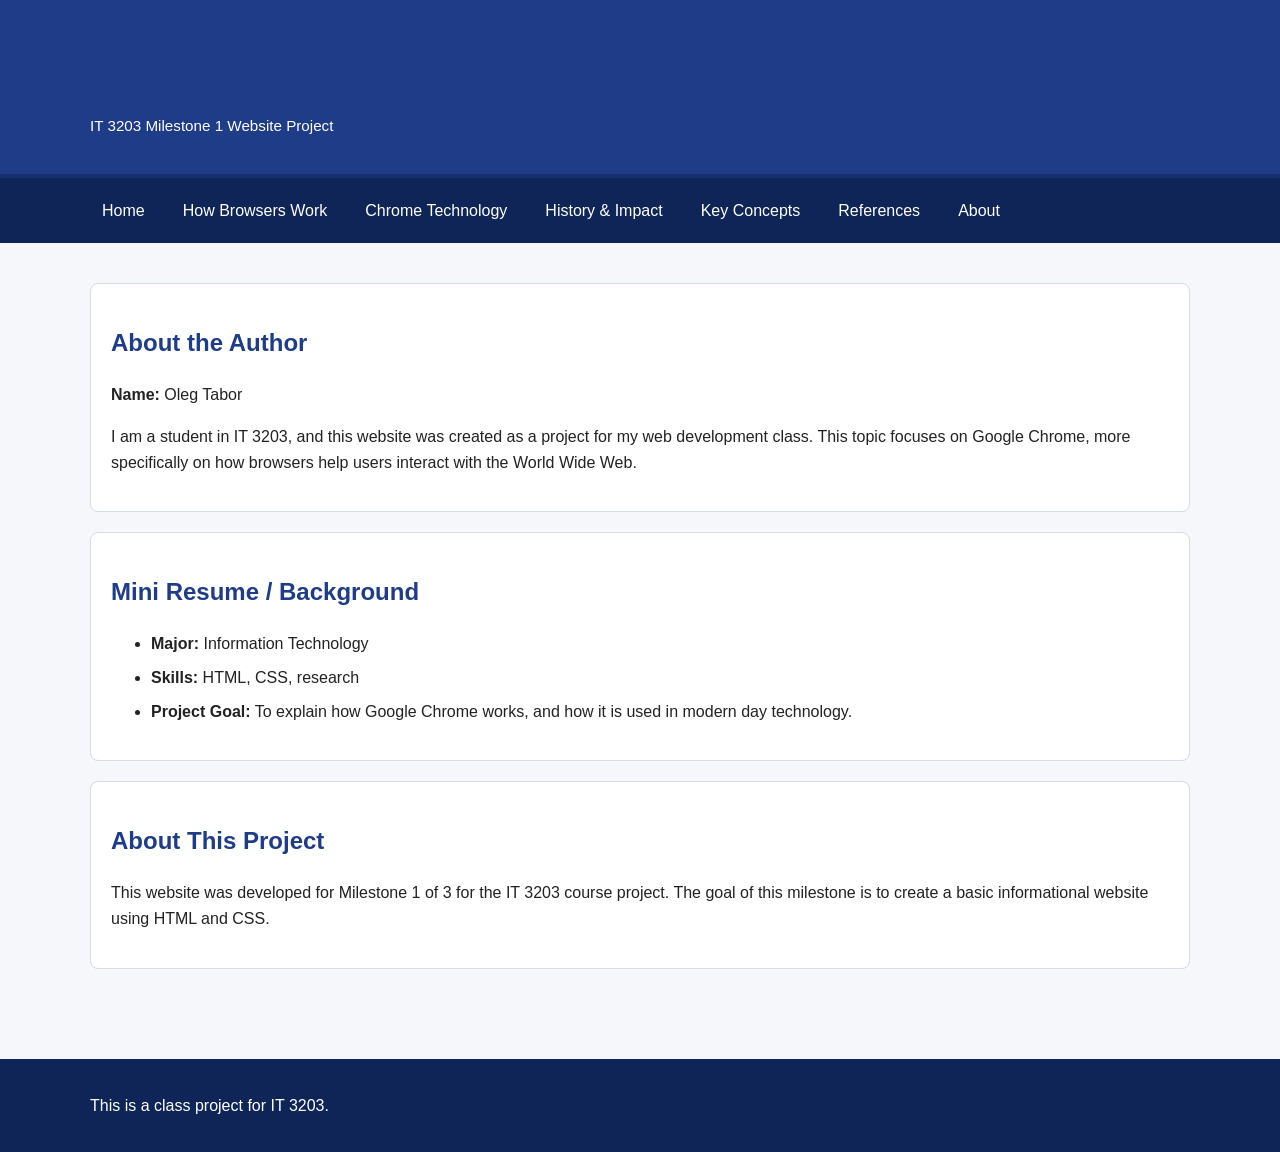
<file: about.html>
<!DOCTYPE html>
<html lang="en">
<head>
    <meta charset="UTF-8">
    <meta name="viewport" content="width=device-width, initial-scale=1.0">
    <title>About</title>
    <link rel="stylesheet" href="style.css">
</head>
<body>
    <header id="site-header">
        <div class="container">
            <h1>Google Chrome and Modern Web Browsing</h1>
            <p class="small-note">IT 3203 Milestone 1 Website Project</p>
        </div>
    </header>
    <nav>
        <div class="container">
            <ul>
                <li><a href="index.html">Home</a></li>
                <li><a href="browsers.html">How Browsers Work</a></li>
                <li><a href="chrome-tech.html">Chrome Technology</a></li>
                <li><a href="history.html">History &amp; Impact</a></li>
                <li><a href="concepts.html">Key Concepts</a></li>
                <li><a href="references.html">References</a></li>
                <li><a href="about.html">About</a></li>
            </ul>
        </div>
    </nav>
    <main>
        <div class="container">
            <section class="card">
                <h2>About the Author</h2>
                <p>
                    <strong>Name:</strong> Oleg Tabor
                </p>
                <p>
                    I am a student in IT 3203, and this website was created as a project for my web development class.
                    This topic focuses on Google Chrome, more specifically on how browsers help users interact with the World Wide Web.
                </p>
            </section>
            <section class="card">
                <h2>Mini Resume / Background</h2>
                <ul class="about-list">
                    <li><strong>Major:</strong> Information Technology</li>
                    <li><strong>Skills:</strong> HTML, CSS, research</li>
                    <li><strong>Project Goal:</strong> To explain how Google Chrome works, and how it is used in modern day technology.</li>
                </ul>
            </section>
            <section class="card">
                <h2>About This Project</h2>
                <p>
                    This website was developed for Milestone 1 of 3 for the IT 3203 course project. The goal of this milestone
                    is to create a basic informational website using HTML and CSS.
                </p>
            </section>
        </div>
    </main>
    <footer>
        <div class="container">
            <p>
                This is a class project for IT 3203.
            </p>
        </div>
    </footer>
</body>
</html>
</file>
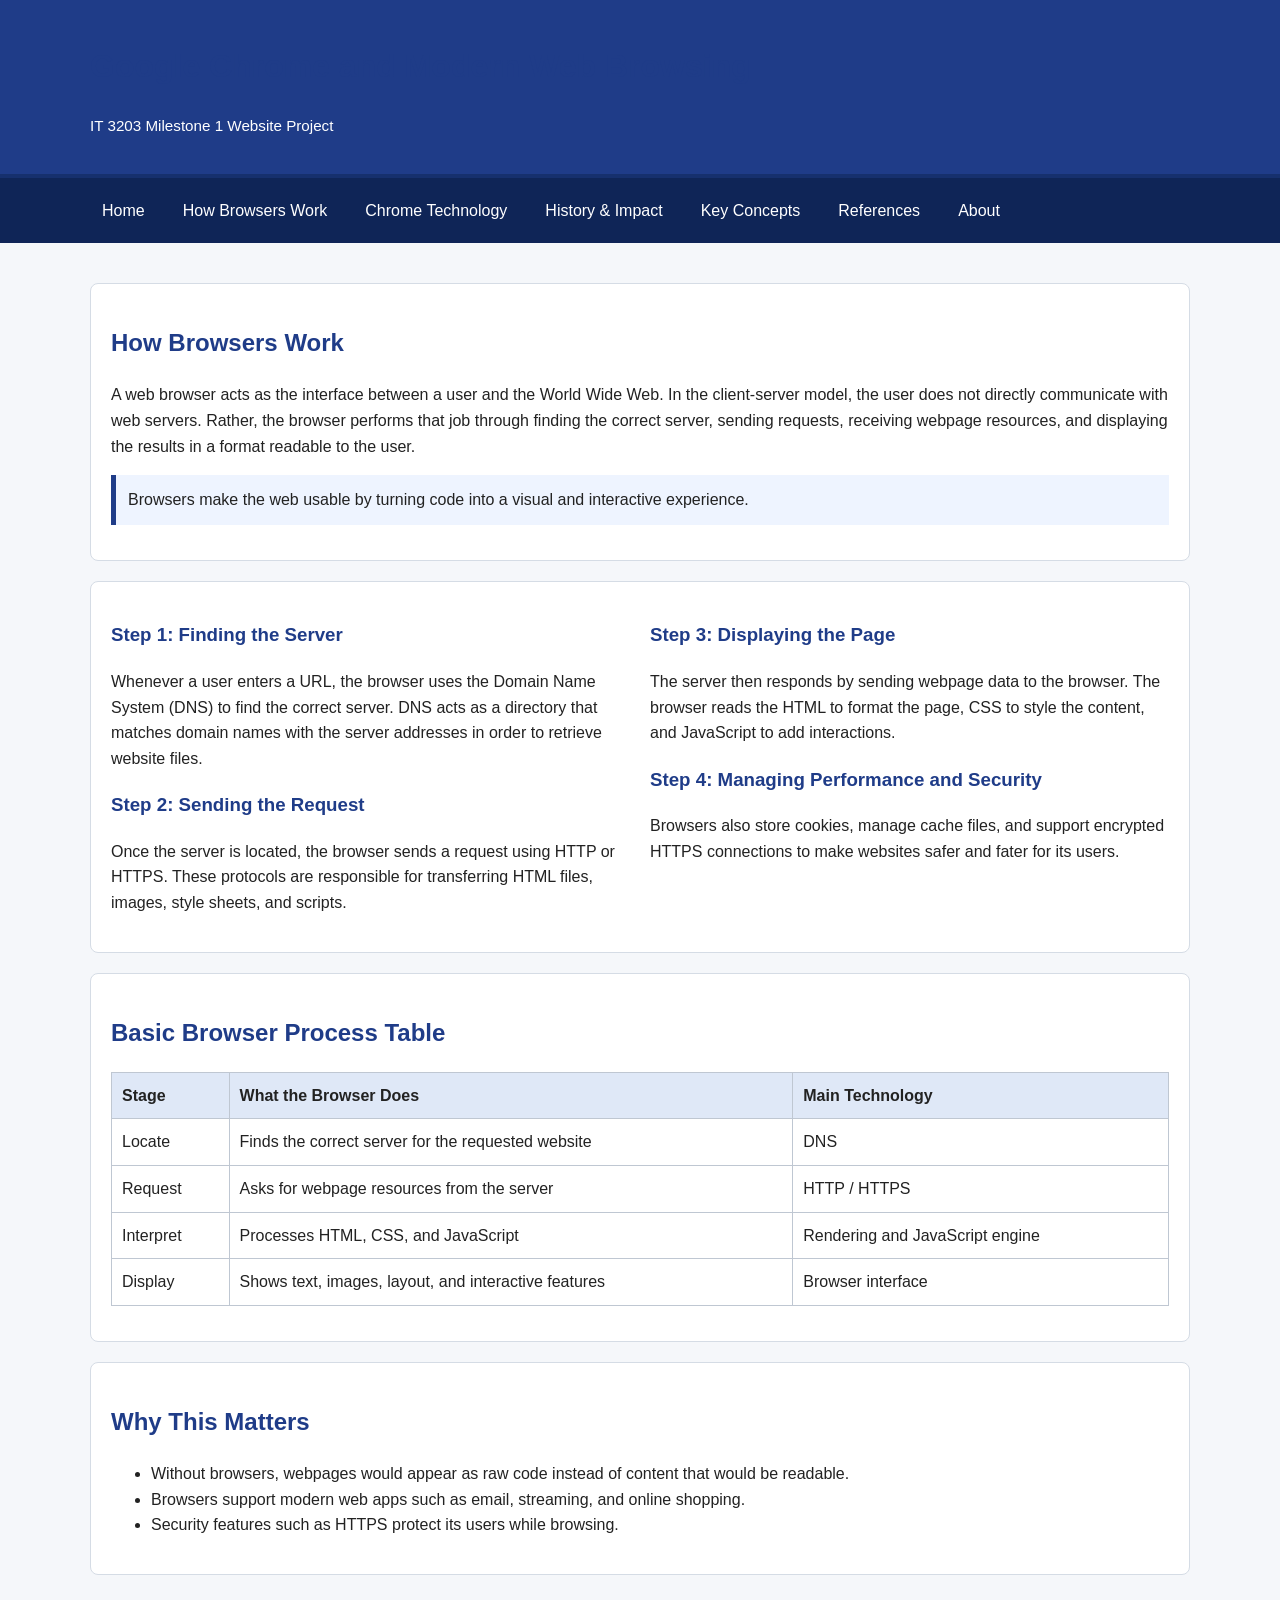
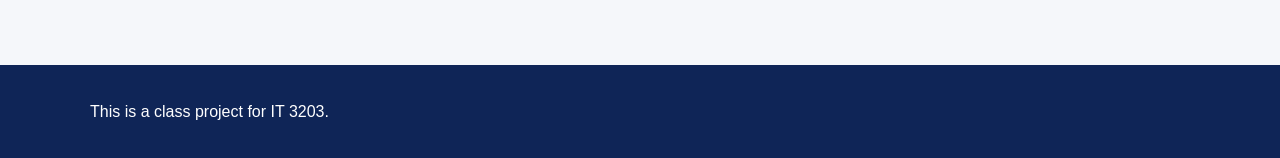
<file: browsers.html>
<!DOCTYPE html>
<html lang="en">
<head>
    <meta charset="UTF-8">
    <meta name="viewport" content="width=device-width, initial-scale=1.0">
    <title>How Browsers Work</title>
    <link rel="stylesheet" href="style.css">
</head>
<body>
    <header id="site-header">
        <div class="container">
            <h1>Google Chrome and Modern Web Browsing</h1>
            <p class="small-note">IT 3203 Milestone 1 Website Project</p>
        </div>
    </header>
    <nav>
        <div class="container">
            <ul>
                <li><a href="index.html">Home</a></li>
                <li><a href="browsers.html">How Browsers Work</a></li>
                <li><a href="chrome-tech.html">Chrome Technology</a></li>
                <li><a href="history.html">History &amp; Impact</a></li>
                <li><a href="concepts.html">Key Concepts</a></li>
                <li><a href="references.html">References</a></li>
                <li><a href="about.html">About</a></li>
            </ul>
        </div>
    </nav>
    <main>
        <div class="container">
            <section class="card">
                <h2>How Browsers Work</h2>
                <p>
                    A web browser acts as the interface between a user and the World Wide Web. In the client-server model,
                    the user does not directly communicate with web servers. Rather, the browser performs that job through
                    finding the correct server, sending requests, receiving webpage resources, and displaying the results
                    in a format readable to the user.
                </p>
                <div class="highlight">
                    Browsers make the web usable by turning code into a visual and interactive experience.
                </div>
            </section>
            <section class="card two-column">
                <div>
                    <h3>Step 1: Finding the Server</h3>
                    <p>
                        Whenever a user enters a URL, the browser uses the Domain Name System (DNS) to find the correct
                        server. DNS acts as a directory that matches domain names with the server addresses in order to
                        retrieve website files.
                    </p>
                    <h3>Step 2: Sending the Request</h3>
                    <p>
                        Once the server is located, the browser sends a request using HTTP or HTTPS. These protocols are
                        responsible for transferring HTML files, images, style sheets, and scripts.
                    </p>
                </div>
                <div>
                    <h3>Step 3: Displaying the Page</h3>
                    <p>
                        The server then responds by sending webpage data to the browser. The browser reads the HTML to
                        format the page, CSS to style the content, and JavaScript to add interactions.
                    </p>
                    <h3>Step 4: Managing Performance and Security</h3>
                    <p>
                        Browsers also store cookies, manage cache files, and support encrypted HTTPS connections to make
                        websites safer and fater for its users.
                    </p>
                </div>
            </section>

            <section class="card">
                <h2>Basic Browser Process Table</h2>
                <table>
                    <thead>
                        <tr>
                            <th>Stage</th>
                            <th>What the Browser Does</th>
                            <th>Main Technology</th>
                        </tr>
                    </thead>
                    <tbody>
                        <tr>
                            <td>Locate</td>
                            <td>Finds the correct server for the requested website</td>
                            <td>DNS</td>
                        </tr>
                        <tr>
                            <td>Request</td>
                            <td>Asks for webpage resources from the server</td>
                            <td>HTTP / HTTPS</td>
                        </tr>
                        <tr>
                            <td>Interpret</td>
                            <td>Processes HTML, CSS, and JavaScript</td>
                            <td>Rendering and JavaScript engine</td>
                        </tr>
                        <tr>
                            <td>Display</td>
                            <td>Shows text, images, layout, and interactive features</td>
                            <td>Browser interface</td>
                        </tr>
                    </tbody>
                </table>
            </section>

            <section class="card">
                <h2>Why This Matters</h2>
                <ul>
                    <li>Without browsers, webpages would appear as raw code instead of content that would be readable.</li>
                    <li>Browsers support modern web apps such as email, streaming, and online shopping.</li>
                    <li>Security features such as HTTPS protect its users while browsing.</li>
                </ul>
            </section>
        </div>
    </main>
    <footer>
        <div class="container">
            <p>
                This is a class project for IT 3203.
            </p>
        </div>
    </footer>
</body>
</html>
</file>
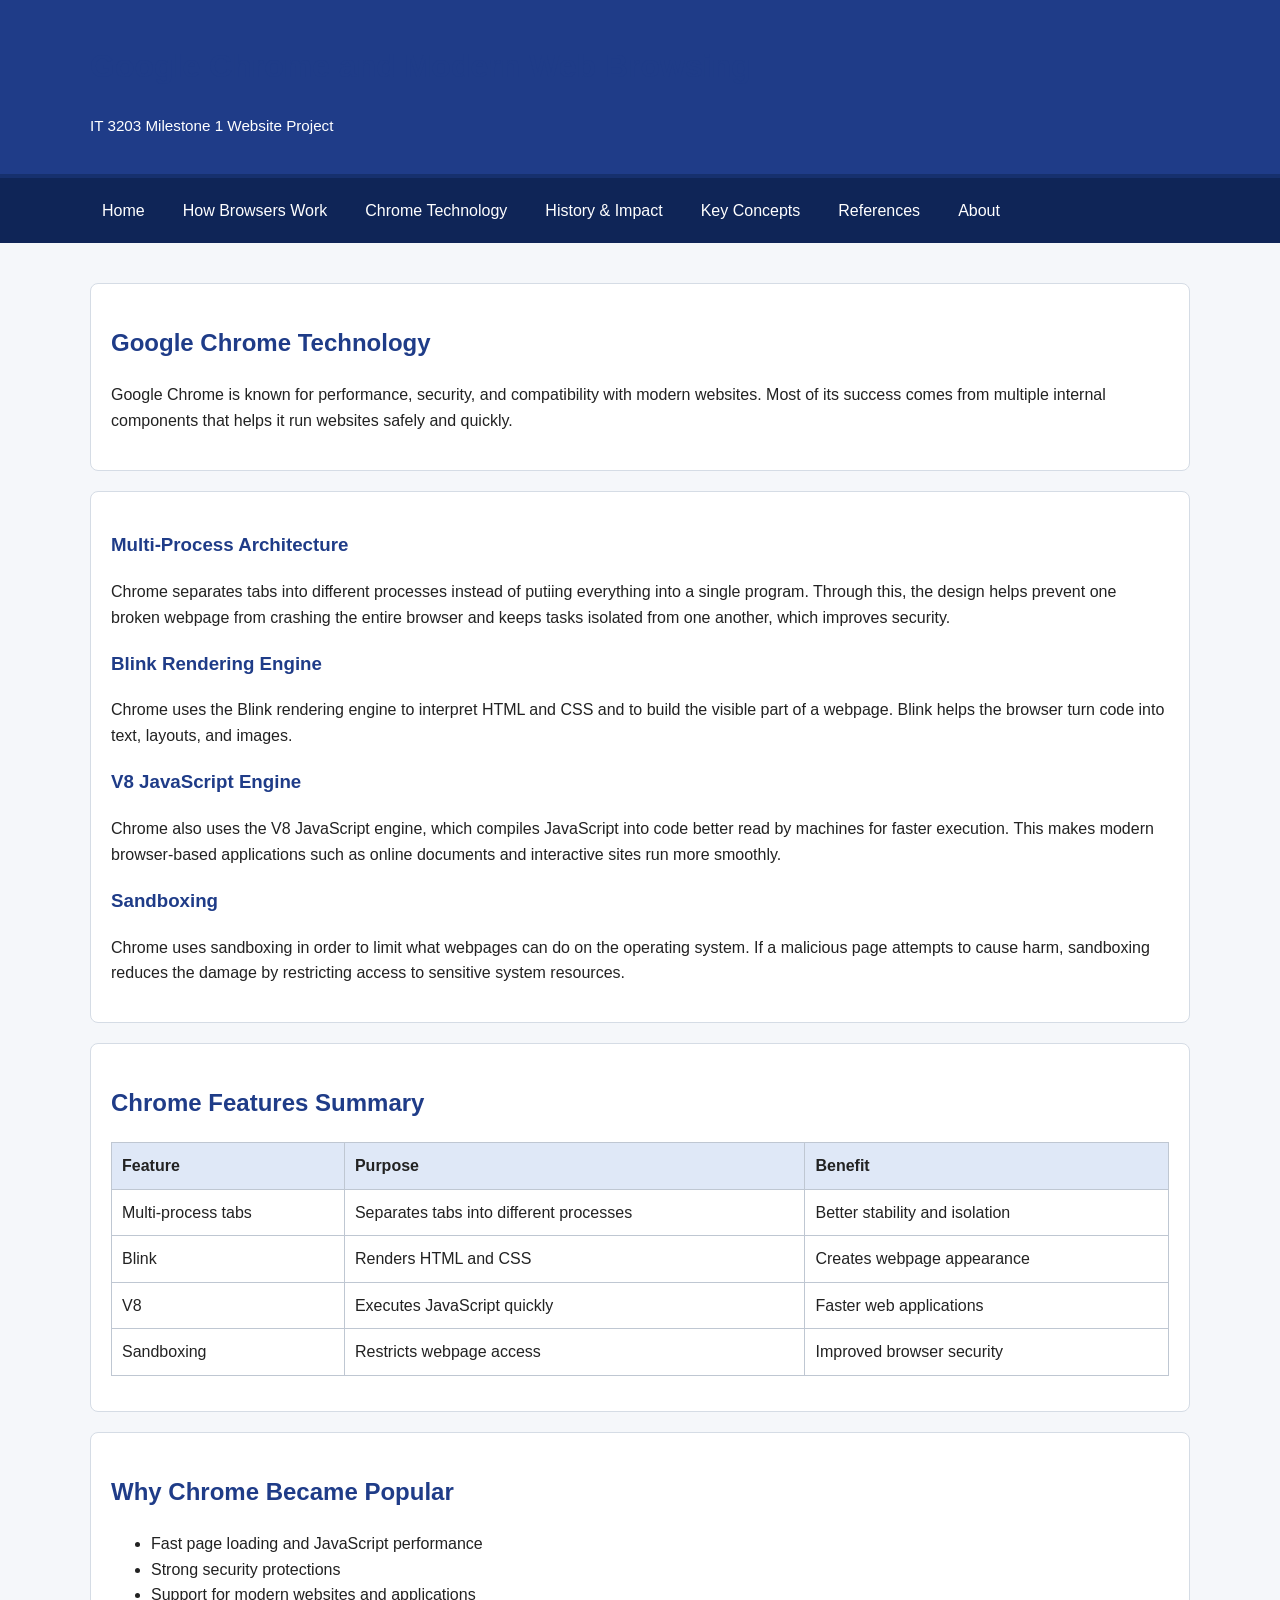
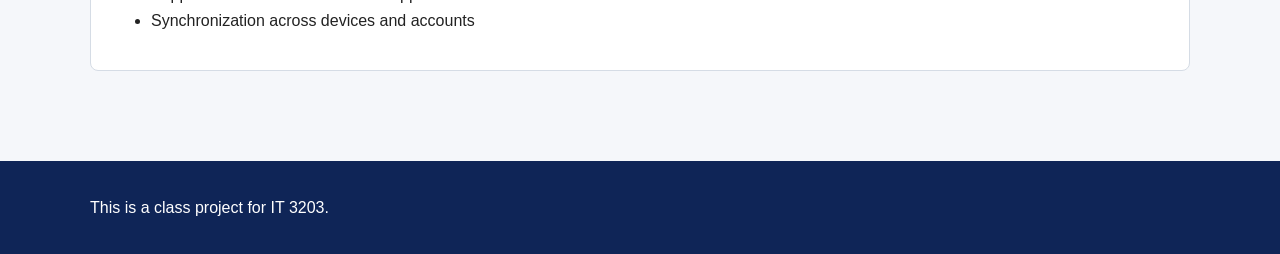
<file: chrome-tech.html>
<!DOCTYPE html>
<html lang="en">
<head>
    <meta charset="UTF-8">
    <meta name="viewport" content="width=device-width, initial-scale=1.0">
    <title>Chrome Technology</title>
    <link rel="stylesheet" href="style.css">
</head>
<body>
    <header id="site-header">
        <div class="container">
            <h1>Google Chrome and Modern Web Browsing</h1>
            <p class="small-note">IT 3203 Milestone 1 Website Project</p>
        </div>
    </header>
    <nav>
        <div class="container">
            <ul>
                <li><a href="index.html">Home</a></li>
                <li><a href="browsers.html">How Browsers Work</a></li>
                <li><a href="chrome-tech.html">Chrome Technology</a></li>
                <li><a href="history.html">History &amp; Impact</a></li>
                <li><a href="concepts.html">Key Concepts</a></li>
                <li><a href="references.html">References</a></li>
                <li><a href="about.html">About</a></li>
            </ul>
        </div>
    </nav>
    <main>
        <div class="container">
            <section class="card">
                <h2>Google Chrome Technology</h2>
                <p>
                    Google Chrome is known for performance, security, and compatibility with modern websites.
                    Most of its success comes from multiple internal components that helps it run websites safely and quickly.
                </p>
            </section>
            <section class="card">
                <h3>Multi-Process Architecture</h3>
                <p>
                    Chrome separates tabs into different processes instead of putiing everything into a single program.
                    Through this, the design helps prevent one broken webpage from crashing the entire browser and
                    keeps tasks isolated from one another, which improves security.
                </p>
                <h3>Blink Rendering Engine</h3>
                <p>
                    Chrome uses the Blink rendering engine to interpret HTML and CSS and to build the visible part of
                    a webpage. Blink helps the browser turn code into text, layouts, and images.
                </p>
                <h3>V8 JavaScript Engine</h3>
                <p>
                    Chrome also uses the V8 JavaScript engine, which compiles JavaScript into code better read by machines for faster
                    execution. This makes modern browser-based applications such as online documents and interactive sites run more smoothly.
                </p>
                <h3>Sandboxing</h3>
                <p>
                    Chrome uses sandboxing in order to limit what webpages can do on the operating system. If a malicious page attempts
                    to cause harm, sandboxing reduces the damage by restricting access to sensitive system resources.
                </p>
            </section>
            <section class="card">
                <h2>Chrome Features Summary</h2>
                <table>
                    <thead>
                        <tr>
                            <th>Feature</th>
                            <th>Purpose</th>
                            <th>Benefit</th>
                        </tr>
                    </thead>
                    <tbody>
                        <tr>
                            <td>Multi-process tabs</td>
                            <td>Separates tabs into different processes</td>
                            <td>Better stability and isolation</td>
                        </tr>
                        <tr>
                            <td>Blink</td>
                            <td>Renders HTML and CSS</td>
                            <td>Creates webpage appearance</td>
                        </tr>
                        <tr>
                            <td>V8</td>
                            <td>Executes JavaScript quickly</td>
                            <td>Faster web applications</td>
                        </tr>
                        <tr>
                            <td>Sandboxing</td>
                            <td>Restricts webpage access</td>
                            <td>Improved browser security</td>
                        </tr>
                    </tbody>
                </table>
            </section>
            <section class="card">
                <h2>Why Chrome Became Popular</h2>
                <ul>
                    <li>Fast page loading and JavaScript performance</li>
                    <li>Strong security protections</li>
                    <li>Support for modern websites and applications</li>
                    <li>Synchronization across devices and accounts</li>
                </ul>
            </section>
        </div>
    </main>
    <footer>
        <div class="container">
            <p>
                This is a class project for IT 3203.
            </p>
        </div>
    </footer>
</body>
</html>
</file>
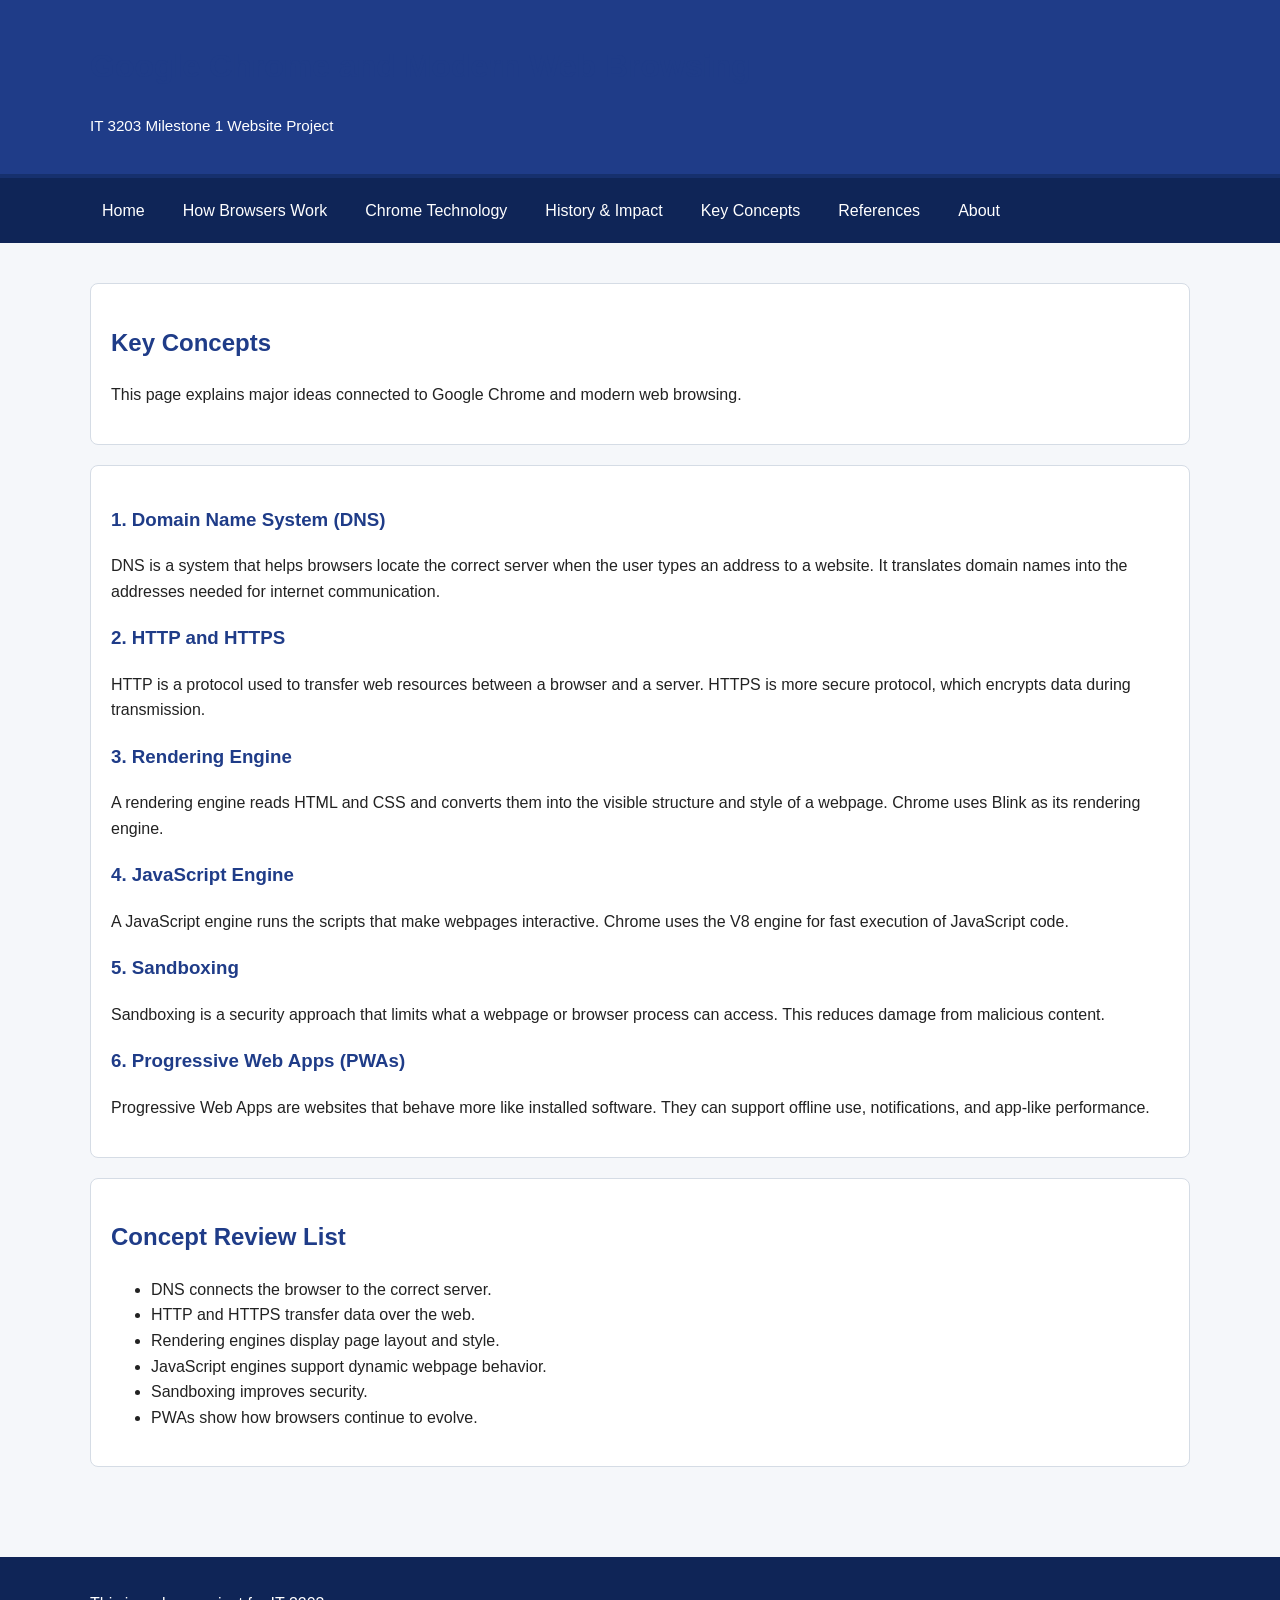
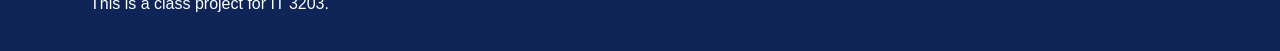
<file: concepts.html>
<!DOCTYPE html>
<html lang="en">
<head>
    <meta charset="UTF-8">
    <meta name="viewport" content="width=device-width, initial-scale=1.0">
    <title>Key Concepts</title>
    <link rel="stylesheet" href="style.css">
</head>
<body>
    <header id="site-header">
        <div class="container">
            <h1>Google Chrome and Modern Web Browsing</h1>
            <p class="small-note">IT 3203 Milestone 1 Website Project</p>
        </div>
    </header>
    <nav>
        <div class="container">
            <ul>
                <li><a href="index.html">Home</a></li>
                <li><a href="browsers.html">How Browsers Work</a></li>
                <li><a href="chrome-tech.html">Chrome Technology</a></li>
                <li><a href="history.html">History &amp; Impact</a></li>
                <li><a href="concepts.html">Key Concepts</a></li>
                <li><a href="references.html">References</a></li>
                <li><a href="about.html">About</a></li>
            </ul>
        </div>
    </nav>
    <main>
        <div class="container">
            <section class="card">
                <h2>Key Concepts</h2>
                <p>
                    This page explains major ideas connected to Google Chrome and modern web browsing.
                </p>
            </section>
            <section class="card">
                <h3>1. Domain Name System (DNS)</h3>
                <p>
                    DNS is a system that helps browsers locate the correct server when the user types an address to a website.
                    It translates domain names into the addresses needed for internet communication.
                </p>
                <h3>2. HTTP and HTTPS</h3>
                <p>
                    HTTP is a protocol used to transfer web resources between a browser and a server. HTTPS is more secure
                    protocol, which encrypts data during transmission.
                </p>
                <h3>3. Rendering Engine</h3>
                <p>
                    A rendering engine reads HTML and CSS and converts them into the visible structure and style of a webpage.
                    Chrome uses Blink as its rendering engine.
                </p>
                <h3>4. JavaScript Engine</h3>
                <p>
                    A JavaScript engine runs the scripts that make webpages interactive. Chrome uses the V8 engine for
                    fast execution of JavaScript code.
                </p>
                <h3>5. Sandboxing</h3>
                <p>
                    Sandboxing is a security approach that limits what a webpage or browser process can access. This
                    reduces damage from malicious content.
                </p>
                <h3>6. Progressive Web Apps (PWAs)</h3>
                <p>
                    Progressive Web Apps are websites that behave more like installed software. They can support offline
                    use, notifications, and app-like performance.
                </p>
            </section>
            <section class="card">
                <h2>Concept Review List</h2>
                <ul>
                    <li>DNS connects the browser to the correct server.</li>
                    <li>HTTP and HTTPS transfer data over the web.</li>
                    <li>Rendering engines display page layout and style.</li>
                    <li>JavaScript engines support dynamic webpage behavior.</li>
                    <li>Sandboxing improves security.</li>
                    <li>PWAs show how browsers continue to evolve.</li>
                </ul>
            </section>
        </div>
    </main>
    <footer>
        <div class="container">
            <p>
                This is a class project for IT 3203.
            </p>
        </div>
    </footer>
</body>
</html>
</file>
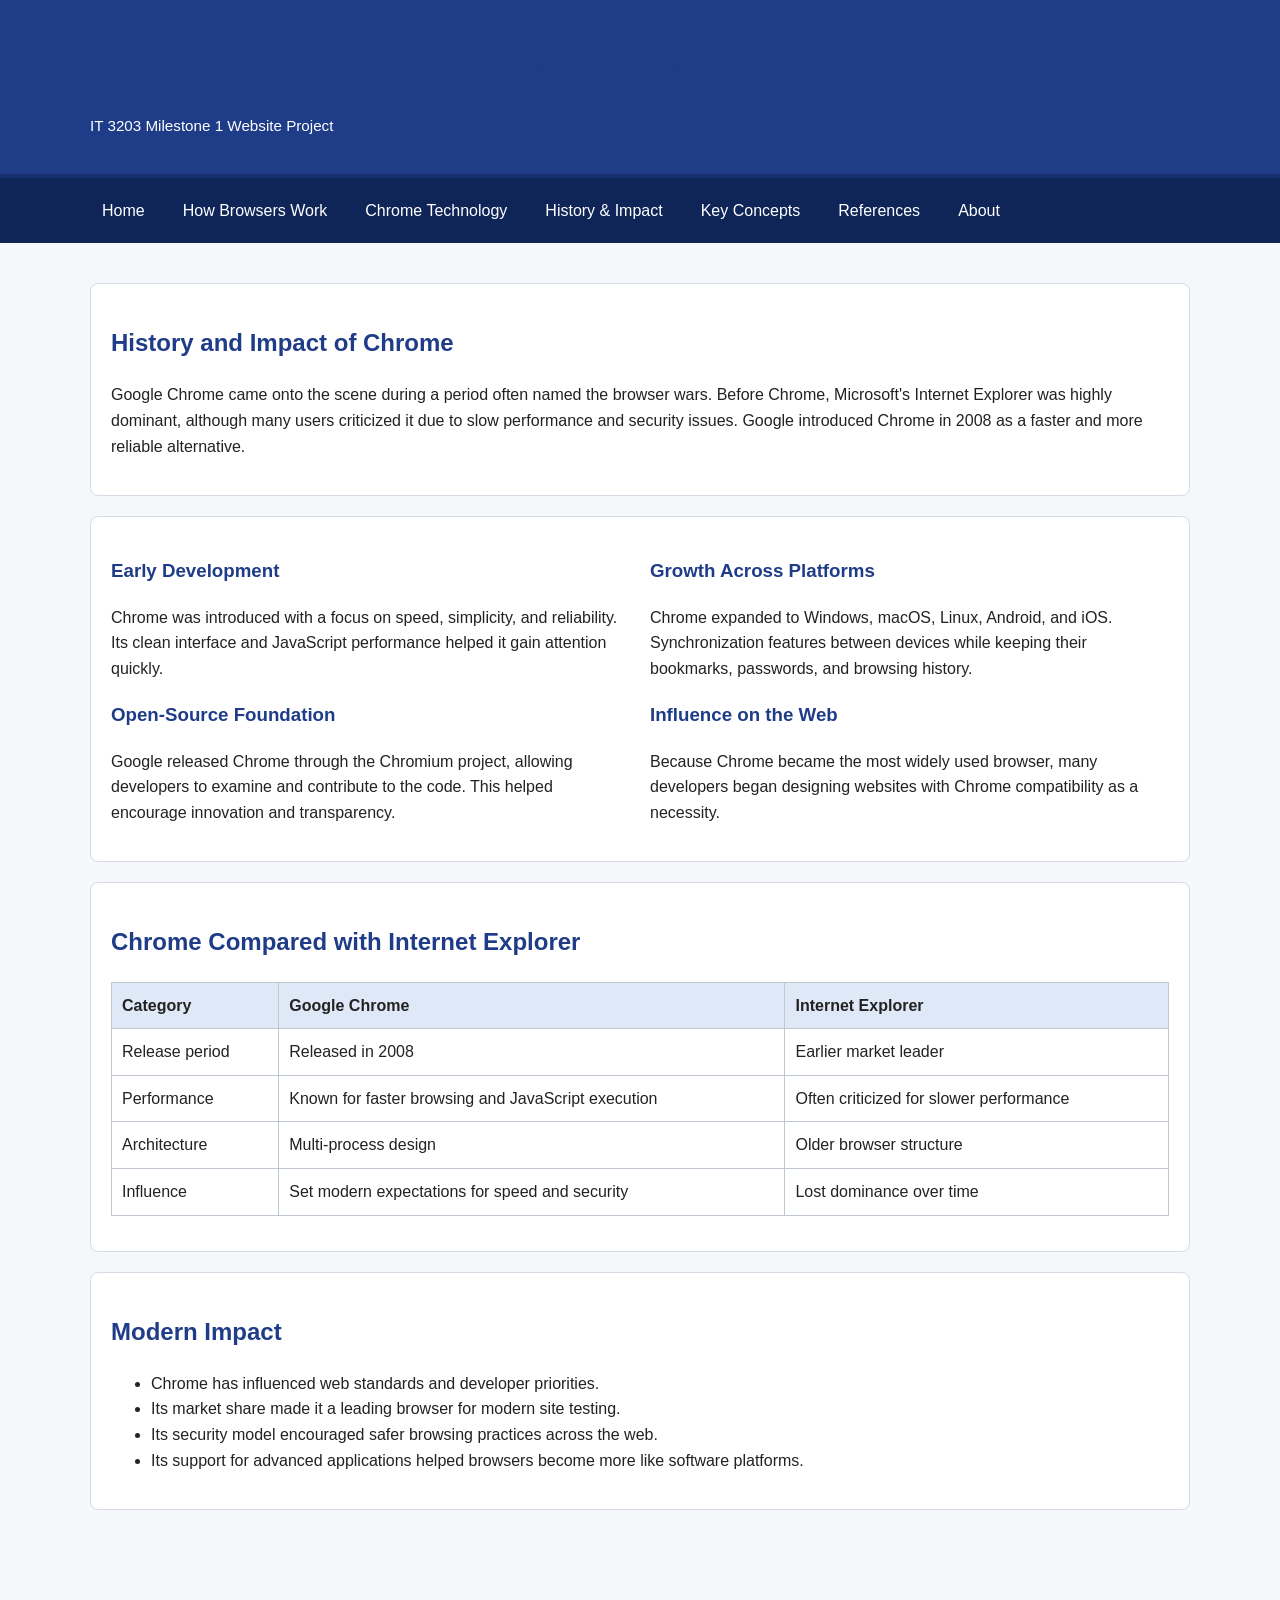
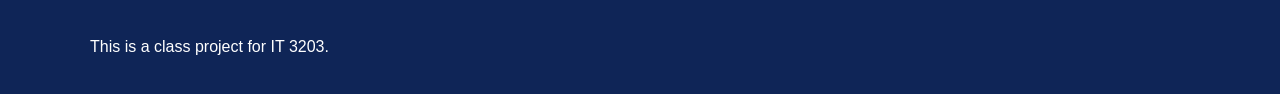
<file: history.html>
<!DOCTYPE html>
<html lang="en">
<head>
    <meta charset="UTF-8">
    <meta name="viewport" content="width=device-width, initial-scale=1.0">
    <title>History and Impact</title>
    <link rel="stylesheet" href="style.css">
</head>
<body>
    <header id="site-header">
        <div class="container">
            <h1>Google Chrome and Modern Web Browsing</h1>
            <p class="small-note">IT 3203 Milestone 1 Website Project</p>
        </div>
    </header>
    <nav>
        <div class="container">
            <ul>
                <li><a href="index.html">Home</a></li>
                <li><a href="browsers.html">How Browsers Work</a></li>
                <li><a href="chrome-tech.html">Chrome Technology</a></li>
                <li><a href="history.html">History &amp; Impact</a></li>
                <li><a href="concepts.html">Key Concepts</a></li>
                <li><a href="references.html">References</a></li>
                <li><a href="about.html">About</a></li>
            </ul>
        </div>
    </nav>
    <main>
        <div class="container">
            <section class="card">
                <h2>History and Impact of Chrome</h2>
                <p>
                    Google Chrome came onto the scene during a period often named the browser wars. Before Chrome, Microsoft's
                    Internet Explorer was highly dominant, although many users criticized it due to slow performance and security
                    issues. Google introduced Chrome in 2008 as a faster and more reliable alternative.
                </p>
            </section>
            <section class="card two-column">
                <div>
                    <h3>Early Development</h3>
                    <p>
                        Chrome was introduced with a focus on speed, simplicity, and reliability. Its clean interface
                        and JavaScript performance helped it gain attention quickly.
                    </p>
                    <h3>Open-Source Foundation</h3>
                    <p>
                        Google released Chrome through the Chromium project, allowing developers to examine and contribute
                        to the code. This helped encourage innovation and transparency.
                    </p>
                </div>
                <div>
                    <h3>Growth Across Platforms</h3>
                    <p>
                        Chrome expanded to Windows, macOS, Linux, Android, and iOS. Synchronization features 
                        between devices while keeping their bookmarks, passwords, and browsing history.
                    </p>
                    <h3>Influence on the Web</h3>
                    <p>
                        Because Chrome became the most widely used browser, many developers began designing websites with
                        Chrome compatibility as a necessity.
                    </p>
                </div>
            </section>
            <section class="card">
                <h2>Chrome Compared with Internet Explorer</h2>
                <table>
                    <thead>
                        <tr>
                            <th>Category</th>
                            <th>Google Chrome</th>
                            <th>Internet Explorer</th>
                        </tr>
                    </thead>
                    <tbody>
                        <tr>
                            <td>Release period</td>
                            <td>Released in 2008</td>
                            <td>Earlier market leader</td>
                        </tr>
                        <tr>
                            <td>Performance</td>
                            <td>Known for faster browsing and JavaScript execution</td>
                            <td>Often criticized for slower performance</td>
                        </tr>
                        <tr>
                            <td>Architecture</td>
                            <td>Multi-process design</td>
                            <td>Older browser structure</td>
                        </tr>
                        <tr>
                            <td>Influence</td>
                            <td>Set modern expectations for speed and security</td>
                            <td>Lost dominance over time</td>
                        </tr>
                    </tbody>
                </table>
            </section>
            <section class="card">
                <h2>Modern Impact</h2>
                <ul>
                    <li>Chrome has influenced web standards and developer priorities.</li>
                    <li>Its market share made it a leading browser for modern site testing.</li>
                    <li>Its security model encouraged safer browsing practices across the web.</li>
                    <li>Its support for advanced applications helped browsers become more like software platforms.</li>
                </ul>
            </section>
        </div>
    </main>
    <footer>
        <div class="container">
            <p>
                This is a class project for IT 3203.
            </p>
        </div>
    </footer>
</body>
</html>
</file>
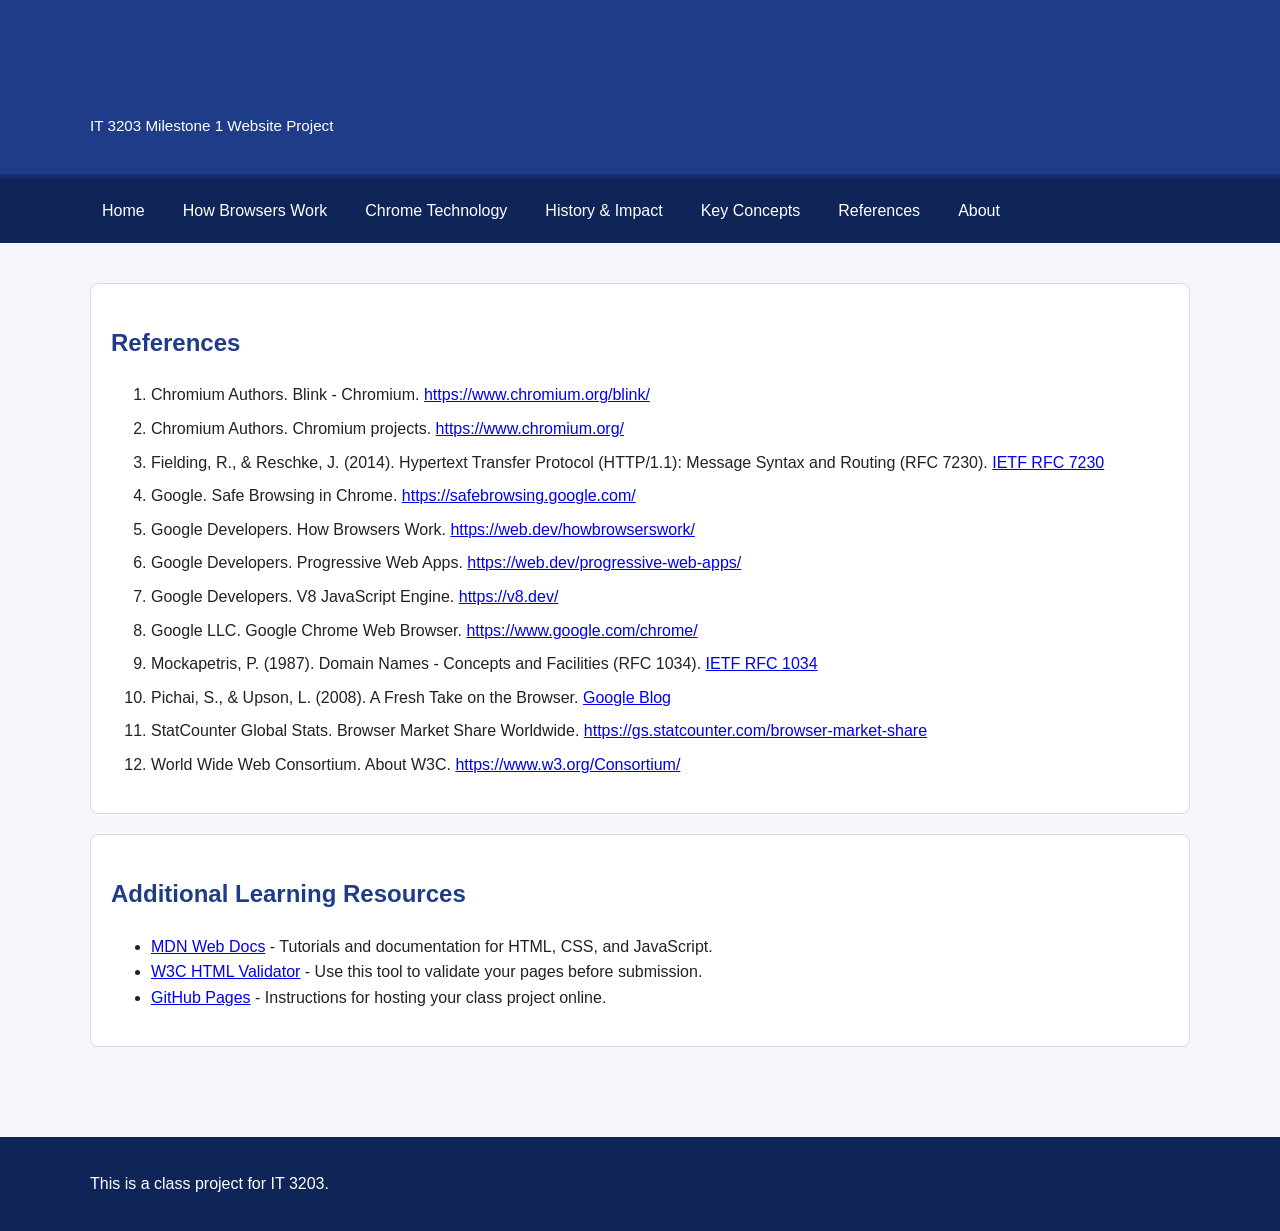
<file: references.html>
<!DOCTYPE html>
<html lang="en">
<head>
    <meta charset="UTF-8">
    <meta name="viewport" content="width=device-width, initial-scale=1.0">
    <title>References and Resources</title>
    <link rel="stylesheet" href="style.css">
</head>
<body>
    <header id="site-header">
        <div class="container">
            <h1>Google Chrome and Modern Web Browsing</h1>
            <p class="small-note">IT 3203 Milestone 1 Website Project</p>
        </div>
    </header>
    <nav>
        <div class="container">
            <ul>
                <li><a href="index.html">Home</a></li>
                <li><a href="browsers.html">How Browsers Work</a></li>
                <li><a href="chrome-tech.html">Chrome Technology</a></li>
                <li><a href="history.html">History &amp; Impact</a></li>
                <li><a href="concepts.html">Key Concepts</a></li>
                <li><a href="references.html">References</a></li>
                <li><a href="about.html">About</a></li>
            </ul>
        </div>
    </nav>
    <main>
        <div class="container">
            <section class="card">
                <h2>References</h2>
                <ol class="references-list">
                    <li>Chromium Authors. Blink - Chromium. <a href="https://www.chromium.org/blink/" target="_blank">https://www.chromium.org/blink/</a></li>
                    <li>Chromium Authors. Chromium projects. <a href="https://www.chromium.org/" target="_blank">https://www.chromium.org/</a></li>
                    <li>Fielding, R., &amp; Reschke, J. (2014). Hypertext Transfer Protocol (HTTP/1.1): Message Syntax and Routing (RFC 7230). <a href="https://datatracker.ietf.org/doc/html/rfc7230" target="_blank">IETF RFC 7230</a></li>
                    <li>Google. Safe Browsing in Chrome. <a href="https://safebrowsing.google.com/" target="_blank">https://safebrowsing.google.com/</a></li>
                    <li>Google Developers. How Browsers Work. <a href="https://web.dev/howbrowserswork/" target="_blank">https://web.dev/howbrowserswork/</a></li>
                    <li>Google Developers. Progressive Web Apps. <a href="https://web.dev/progressive-web-apps/" target="_blank">https://web.dev/progressive-web-apps/</a></li>
                    <li>Google Developers. V8 JavaScript Engine. <a href="https://v8.dev/" target="_blank">https://v8.dev/</a></li>
                    <li>Google LLC. Google Chrome Web Browser. <a href="https://www.google.com/chrome/" target="_blank">https://www.google.com/chrome/</a></li>
                    <li>Mockapetris, P. (1987). Domain Names - Concepts and Facilities (RFC 1034). <a href="https://datatracker.ietf.org/doc/html/rfc1034" target="_blank">IETF RFC 1034</a></li>
                    <li>Pichai, S., &amp; Upson, L. (2008). A Fresh Take on the Browser. <a href="https://googleblog.blogspot.com/2008/09/fresh-take-on-browser.html" target="_blank">Google Blog</a></li>
                    <li>StatCounter Global Stats. Browser Market Share Worldwide. <a href="https://gs.statcounter.com/browser-market-share" target="_blank">https://gs.statcounter.com/browser-market-share</a></li>
                    <li>World Wide Web Consortium. About W3C. <a href="https://www.w3.org/Consortium/" target="_blank">https://www.w3.org/Consortium/</a></li>
                </ol>
            </section>
            <section class="card">
                <h2>Additional Learning Resources</h2>
                <ul>
                    <li><a href="https://developer.mozilla.org/" target="_blank">MDN Web Docs</a> - Tutorials and documentation for HTML, CSS, and JavaScript.</li>
                    <li><a href="https://validator.w3.org/" target="_blank">W3C HTML Validator</a> - Use this tool to validate your pages before submission.</li>
                    <li><a href="https://pages.github.com/" target="_blank">GitHub Pages</a> - Instructions for hosting your class project online.</li>
                </ul>
            </section>
        </div>
    </main>
    <footer>
        <div class="container">
            <p>
                This is a class project for IT 3203.
            </p>
        </div>
    </footer>
</body>
</html>
</file>
<file: style.css>
body {
    margin: 0;
    font-family: Arial, Helvetica, sans-serif;
    line-height: 1.6;
    background-color: #f5f7fa;
    color: #222;
}

#site-header {
    background-color: #1f3c88;
    color: white;
    padding: 20px;
    border-bottom: 4px solid #16306d;
}

.container {
    width: 90%;
    max-width: 1100px;
    margin: 0 auto;
}

.card {
    background-color: white;
    border: 1px solid #d5dce5;
    border-radius: 8px;
    padding: 20px;
    margin: 20px 0;
}

.hero {
    display: grid;
    grid-template-columns: 2fr 1fr;
    gap: 20px;
    align-items: center;
}

nav {
    background-color: #0f2557;
}

nav ul {
    list-style: none;
    margin: 0;
    padding: 12px 0;
    display: flex;
    flex-wrap: wrap;
    gap: 14px;
}

nav a {
    color: white;
    text-decoration: none;
    padding: 8px 12px;
    border-radius: 4px;
    display: inline-block;
}

nav a:hover {
    background-color: #ffd54f;
    color: #111;
}

main {
    padding: 20px 0 40px 0;
}

h1, h2, h3 {
    color: #1f3c88;
}

img {
    max-width: 100%;
    border: 1px solid #c8d0da;
    border-radius: 8px;
    padding: 4px;
    background-color: white;
}

table {
    width: 100%;
    border-collapse: collapse;
    margin: 15px 0;
    background-color: white;
}

th, td {
    border: 1px solid #bfc7d2;
    padding: 10px;
    text-align: left;
}

th {
    background-color: #dfe8f7;
}

.highlight {
    background-color: #eef4ff;
    border-left: 5px solid #1f3c88;
    padding: 12px;
    margin: 15px 0;
}

.key-terms {
    display: grid;
    grid-template-columns: repeat(auto-fit, minmax(180px, 1fr));
    gap: 12px;
}

.term-box {
    border: 1px solid #c7d4ea;
    background-color: #ffffff;
    padding: 12px;
    border-radius: 8px;
}

footer {
    background-color: #0f2557;
    color: white;
    padding: 18px 0;
    margin-top: 30px;
}

footer a {
    color: #ffd54f;
}

.small-note {
    font-size: 0.95rem;
}

.caption {
    font-size: 0.92rem;
    color: #444;
    margin-top: 6px;
}

.two-column {
    display: grid;
    grid-template-columns: 1fr 1fr;
    gap: 20px;
}

.about-list li,
.references-list li {
    margin-bottom: 8px;
}

@media (max-width: 768px) {
    .hero,
    .two-column {
        grid-template-columns: 1fr;
    }

    nav ul {
        flex-direction: column;
        gap: 6px;
    }
}
</file>
